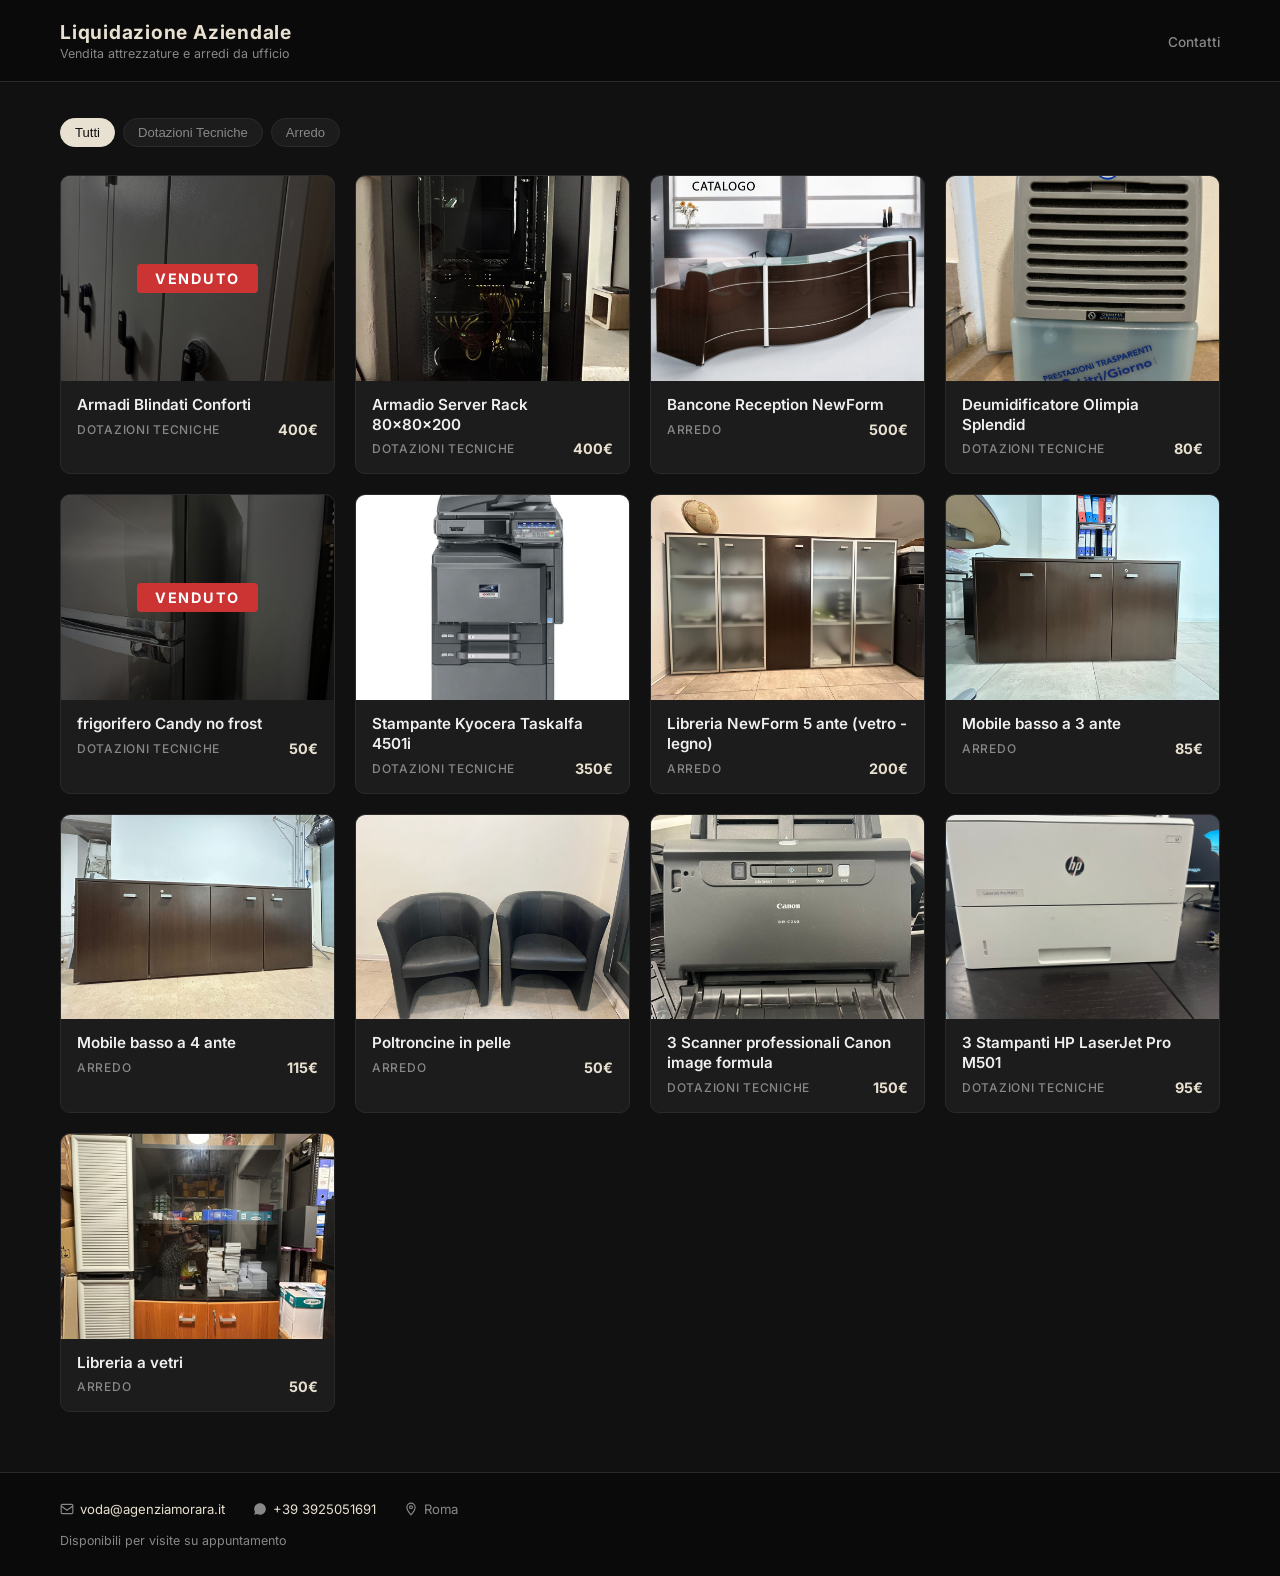
<file: index.html>
<!DOCTYPE html>
<html lang="it">
<head>
  <meta charset="UTF-8" />
  <meta name="viewport" content="width=device-width, initial-scale=1.0" />
  <title>Liquidazione Aziendale</title>
  <link rel="stylesheet" href="style.css" />
</head>
<body>

  <!-- Header -->
  <header id="site-header">
    <div class="container">
      <div>
        <div id="site-title">Liquidazione Aziendale</div>
        <div id="site-subtitle"></div>
      </div>
      <nav>
        <a href="#contatti">Contatti</a>
      </nav>
    </div>
  </header>

  <!-- Main -->
  <main>
    <div class="container">

      <!-- Filtri -->
      <div id="filters"></div>

      <!-- Griglia articoli -->
      <div id="grid"></div>

    </div>
  </main>

  <!-- Footer / Contatti -->
  <footer id="site-footer" id="contatti">
    <div class="container" id="footer-content"></div>
  </footer>

  <script src="script.js"></script>
</body>
</html>
</file>
<file: style.css>
@import url('https://fonts.googleapis.com/css2?family=Inter:wght@300;400;500;600;700&display=swap');

/* ── Reset & base ── */
*, *::before, *::after { box-sizing: border-box; margin: 0; padding: 0; }

:root {
  --bg:        #111111;
  --surface:   #1c1c1c;
  --border:    #2a2a2a;
  --text:      #f0f0f0;
  --muted:     #888888;
  --accent:    #e8e0d0;
  --sold:      #cc3333;
  --radius:    10px;
  --gap:       20px;
  --max-w:     1200px;
}

html { font-size: 16px; scroll-behavior: smooth; }

body {
  font-family: 'Inter', system-ui, sans-serif;
  background: var(--bg);
  color: var(--text);
  min-height: 100vh;
  display: flex;
  flex-direction: column;
}

a { color: inherit; text-decoration: none; }

img { display: block; max-width: 100%; }

/* ── Layout helpers ── */
.container {
  width: 100%;
  max-width: var(--max-w);
  margin: 0 auto;
  padding: 0 var(--gap);
}

/* ── Header ── */
#site-header {
  background: #0a0a0a;
  border-bottom: 1px solid var(--border);
  padding: 20px 0;
  position: sticky;
  top: 0;
  z-index: 100;
}

#site-header .container {
  display: flex;
  align-items: center;
  justify-content: space-between;
  gap: 16px;
}

#site-title {
  font-size: 1.2rem;
  font-weight: 700;
  letter-spacing: 0.04em;
  color: var(--accent);
  white-space: nowrap;
}

#site-subtitle {
  font-size: 0.78rem;
  color: var(--muted);
  font-weight: 400;
  margin-top: 2px;
}

#site-header nav a {
  font-size: 0.85rem;
  font-weight: 500;
  color: var(--muted);
  transition: color 0.2s;
}

#site-header nav a:hover { color: var(--text); }

/* ── Main ── */
main {
  flex: 1;
  padding: 36px 0 60px;
}

/* ── Filters ── */
#filters {
  display: flex;
  flex-wrap: wrap;
  gap: 8px;
  margin-bottom: 28px;
}

.filter-pill {
  display: inline-flex;
  align-items: center;
  padding: 6px 14px;
  border-radius: 999px;
  border: 1px solid var(--border);
  background: var(--surface);
  color: var(--muted);
  font-size: 0.82rem;
  font-weight: 500;
  cursor: pointer;
  transition: border-color 0.2s, color 0.2s, background 0.2s;
  user-select: none;
}

.filter-pill:hover {
  border-color: var(--accent);
  color: var(--accent);
}

.filter-pill.active {
  background: var(--accent);
  border-color: var(--accent);
  color: #111;
}

/* ── Grid ── */
#grid {
  display: grid;
  grid-template-columns: repeat(auto-fill, minmax(260px, 1fr));
  gap: var(--gap);
}

/* ── Card ── */
.card {
  background: var(--surface);
  border: 1px solid var(--border);
  border-radius: var(--radius);
  overflow: hidden;
  display: flex;
  flex-direction: column;
  cursor: pointer;
  transition: transform 0.2s, box-shadow 0.2s;
  text-decoration: none;
  color: inherit;
}

.card:hover {
  transform: translateY(-3px);
  box-shadow: 0 8px 24px rgba(0,0,0,0.5);
}

.card-cover {
  position: relative;
  aspect-ratio: 4/3;
  overflow: hidden;
  background: #0e0e0e;
}

.card-cover img {
  width: 100%;
  height: 100%;
  object-fit: cover;
  transition: transform 0.35s ease;
}

.card:hover .card-cover img {
  transform: scale(1.04);
}

/* sold overlay */
.sold-overlay {
  position: absolute;
  inset: 0;
  background: rgba(0,0,0,0.58);
  display: flex;
  align-items: center;
  justify-content: center;
}

.sold-badge {
  background: var(--sold);
  color: #fff;
  font-weight: 700;
  font-size: 0.9rem;
  letter-spacing: 0.12em;
  padding: 6px 18px;
  border-radius: 4px;
  text-transform: uppercase;
}

.card-body {
  padding: 14px 16px 16px;
  display: flex;
  flex-direction: column;
  gap: 6px;
  flex: 1;
}

.card-title {
  font-size: 0.95rem;
  font-weight: 600;
  line-height: 1.3;
  color: var(--text);
}

.card-meta {
  display: flex;
  align-items: center;
  gap: 10px;
  flex-wrap: wrap;
}

.card-category {
  font-size: 0.75rem;
  color: var(--muted);
  font-weight: 500;
  text-transform: uppercase;
  letter-spacing: 0.06em;
}

.card-price {
  font-size: 0.9rem;
  font-weight: 700;
  color: var(--accent);
  margin-left: auto;
}

/* ── Empty state ── */
#empty-state {
  display: none;
  grid-column: 1 / -1;
  text-align: center;
  color: var(--muted);
  padding: 60px 0;
  font-size: 0.9rem;
}

/* ── Footer ── */
#site-footer {
  border-top: 1px solid var(--border);
  background: #0a0a0a;
  padding: 28px 0;
}

#site-footer .container {
  display: flex;
  flex-wrap: wrap;
  gap: 12px 28px;
  align-items: center;
}

.footer-contact {
  font-size: 0.82rem;
  color: var(--muted);
  display: flex;
  align-items: center;
  gap: 6px;
}

.footer-contact a {
  color: var(--accent);
  transition: opacity 0.2s;
}

.footer-contact a:hover { opacity: 0.75; }

.footer-note {
  font-size: 0.78rem;
  color: var(--muted);
  width: 100%;
  margin-top: 4px;
}

/* ── Articolo page ── */
.back-link {
  display: inline-flex;
  align-items: center;
  gap: 6px;
  font-size: 0.82rem;
  color: var(--muted);
  margin-bottom: 24px;
  transition: color 0.2s;
}

.back-link:hover { color: var(--accent); }

#articolo-header { margin-bottom: 24px; }

#articolo-titolo {
  font-size: 1.9rem;
  font-weight: 700;
  line-height: 1.15;
  margin-bottom: 12px;
}

#articolo-meta {
  display: flex;
  flex-wrap: wrap;
  align-items: center;
  gap: 10px 20px;
  font-size: 0.85rem;
}

.meta-item {
  display: flex;
  align-items: center;
  gap: 5px;
  color: var(--muted);
}

.meta-item.prezzo {
  font-size: 1.1rem;
  font-weight: 700;
  color: var(--accent);
}

.meta-item.venduto-badge {
  background: var(--sold);
  color: #fff;
  padding: 3px 10px;
  border-radius: 4px;
  font-weight: 700;
  font-size: 0.78rem;
  letter-spacing: 0.08em;
  text-transform: uppercase;
}

#articolo-descrizione {
  font-size: 0.92rem;
  line-height: 1.7;
  color: #c8c8c8;
  max-width: 700px;
  margin-bottom: 32px;
  padding-top: 16px;
  border-top: 1px solid var(--border);
}

/* ── Foto grid (articolo) ── */
#foto-grid {
  display: grid;
  grid-template-columns: repeat(3, 1fr);
  gap: 10px;
  margin-bottom: 48px;
}

.foto-thumb {
  aspect-ratio: 4/3;
  overflow: hidden;
  border-radius: 6px;
  background: #0e0e0e;
  cursor: pointer;
}

.foto-thumb img {
  width: 100%;
  height: 100%;
  object-fit: cover;
  transition: transform 0.3s ease;
}

.foto-thumb:hover img { transform: scale(1.05); }

/* ── CTA WhatsApp ── */
#cta-desktop {
  display: inline-flex;
  align-items: center;
  gap: 10px;
  background: #25d366;
  color: #fff;
  font-weight: 600;
  font-size: 0.95rem;
  padding: 14px 28px;
  border-radius: 8px;
  transition: background 0.2s, transform 0.15s;
  margin-bottom: 24px;
}

#cta-desktop:hover {
  background: #1ebe5d;
  transform: translateY(-1px);
}

#cta-mobile {
  display: none;
  position: fixed;
  bottom: 0;
  left: 0;
  right: 0;
  z-index: 200;
  background: #25d366;
  color: #fff;
  font-weight: 600;
  font-size: 1rem;
  padding: 16px;
  text-align: center;
  gap: 10px;
  align-items: center;
  justify-content: center;
  text-decoration: none;
  box-shadow: 0 -4px 20px rgba(0,0,0,0.4);
}

/* ── Responsive ── */
@media (max-width: 768px) {
  #articolo-titolo { font-size: 1.4rem; }

  #foto-grid {
    grid-template-columns: repeat(2, 1fr);
  }

  #cta-desktop { display: none; }
  #cta-mobile  { display: flex; }

  /* space for fixed CTA */
  body.articolo-page { padding-bottom: 64px; }
}

@media (max-width: 480px) {
  :root { --gap: 14px; }

  #grid {
    grid-template-columns: repeat(2, 1fr);
    gap: 12px;
  }

  .card-title { font-size: 0.85rem; }
  .card-price { font-size: 0.82rem; }

  #site-title  { font-size: 1rem; }
  #site-subtitle { display: none; }

  #foto-grid { grid-template-columns: 1fr 1fr; }
}

/* ── Loading skeleton ── */
.skeleton {
  background: linear-gradient(90deg, #1c1c1c 25%, #242424 50%, #1c1c1c 75%);
  background-size: 200% 100%;
  animation: shimmer 1.4s infinite;
  border-radius: var(--radius);
}

@keyframes shimmer {
  0%   { background-position: 200% 0; }
  100% { background-position: -200% 0; }
}

.card-skeleton {
  border: 1px solid var(--border);
  border-radius: var(--radius);
  overflow: hidden;
}

.card-skeleton .sk-cover {
  aspect-ratio: 4/3;
}

.card-skeleton .sk-body {
  padding: 14px 16px;
  display: flex;
  flex-direction: column;
  gap: 8px;
}

.card-skeleton .sk-line {
  height: 12px;
  border-radius: 4px;
}

.card-skeleton .sk-line.wide  { width: 80%; }
.card-skeleton .sk-line.short { width: 45%; }
</file>
